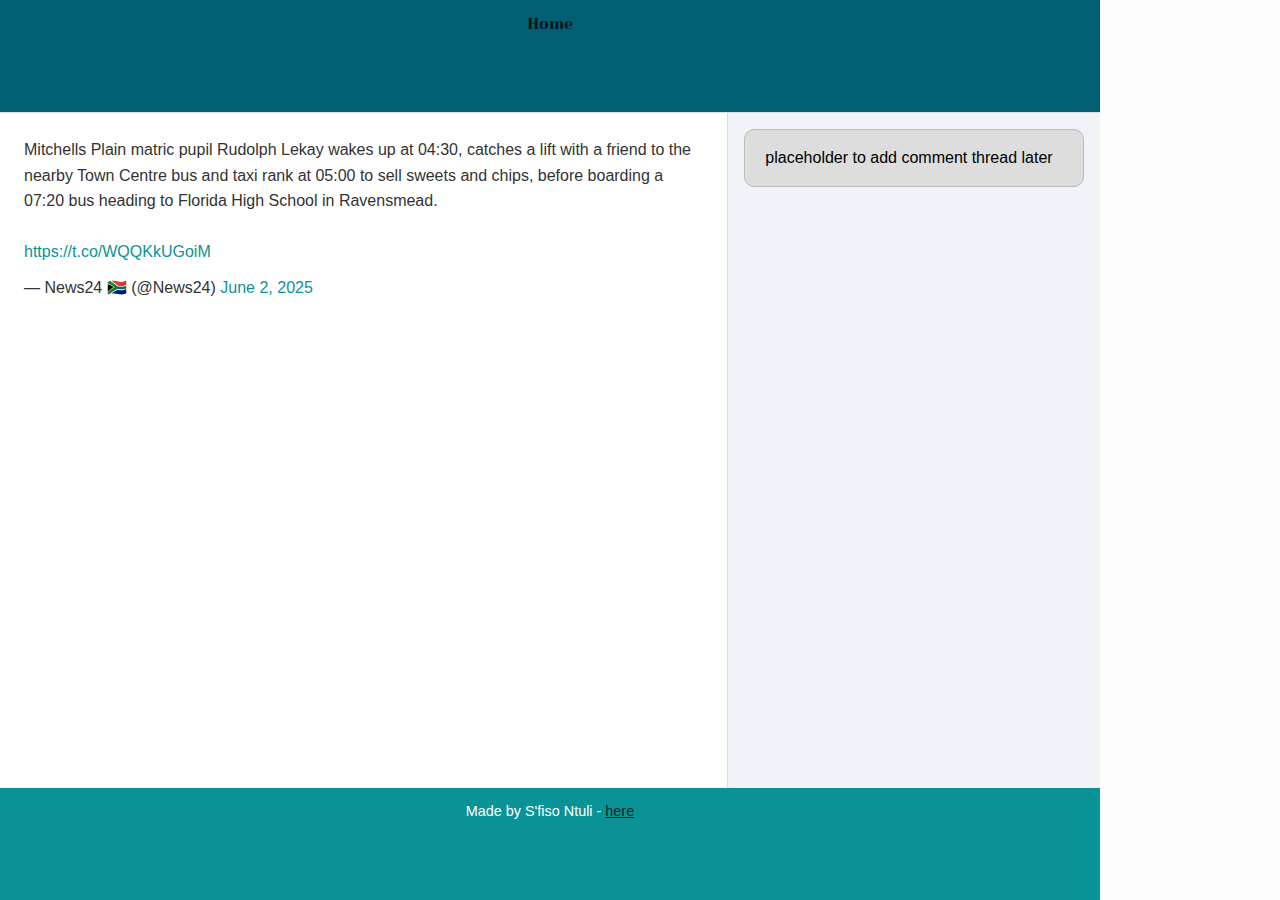
<file: css_basic/tweets.html>
<!DOCTYPE html>
<html lang="en">
<head>
    <meta charset="UTF-8">
    <meta name="viewport" content="width=device-width, initial-scale=1.0">
    <title>My Website</title>
    <link href="base.css" rel="stylesheet">
    <link href="styles.css" rel="stylesheet">
</head>
<body>
    <header>
        <nav>
            <ul>
                <li>
                    <a href="index.html">Home</a>   
                </li>
            </ul>
        </nav>
    </header>


    <main>
        <article>
            <blockquote class="twitter-tweet"><p lang="en" dir="ltr">Mitchells Plain matric pupil Rudolph Lekay wakes up at 04:30, catches a lift with a friend to the nearby Town Centre bus and taxi rank at 05:00 to sell sweets and chips, before boarding a 07:20 bus heading to Florida High School in Ravensmead.<br><br>&#13;<a href="https://t.co/WQQKkUGoiM">https://t.co/WQQKkUGoiM</a></p>&mdash; News24 🇿🇦 (@News24) <a href="https://twitter.com/News24/status/1929463534150140087?ref_src=twsrc%5Etfw">June 2, 2025</a></blockquote> <script async src="https://platform.twitter.com/widgets.js" charset="utf-8"></script>
            </article>
        <aside>
            <p>placeholder to add comment thread later</p>
        </aside>
    </main>

    <footer>
       <p>Made by S'fiso Ntuli - <a href="https://www.figma.com/design/3nsVzsbz1gXVK30Z7hfWJF/Ntulii?node-id=0-1&p=f&t=ziKVjLrxNURgHbsD-0" target="_blank">here</a></p>
    </footer>
    
    
</body>
</html>
</file>
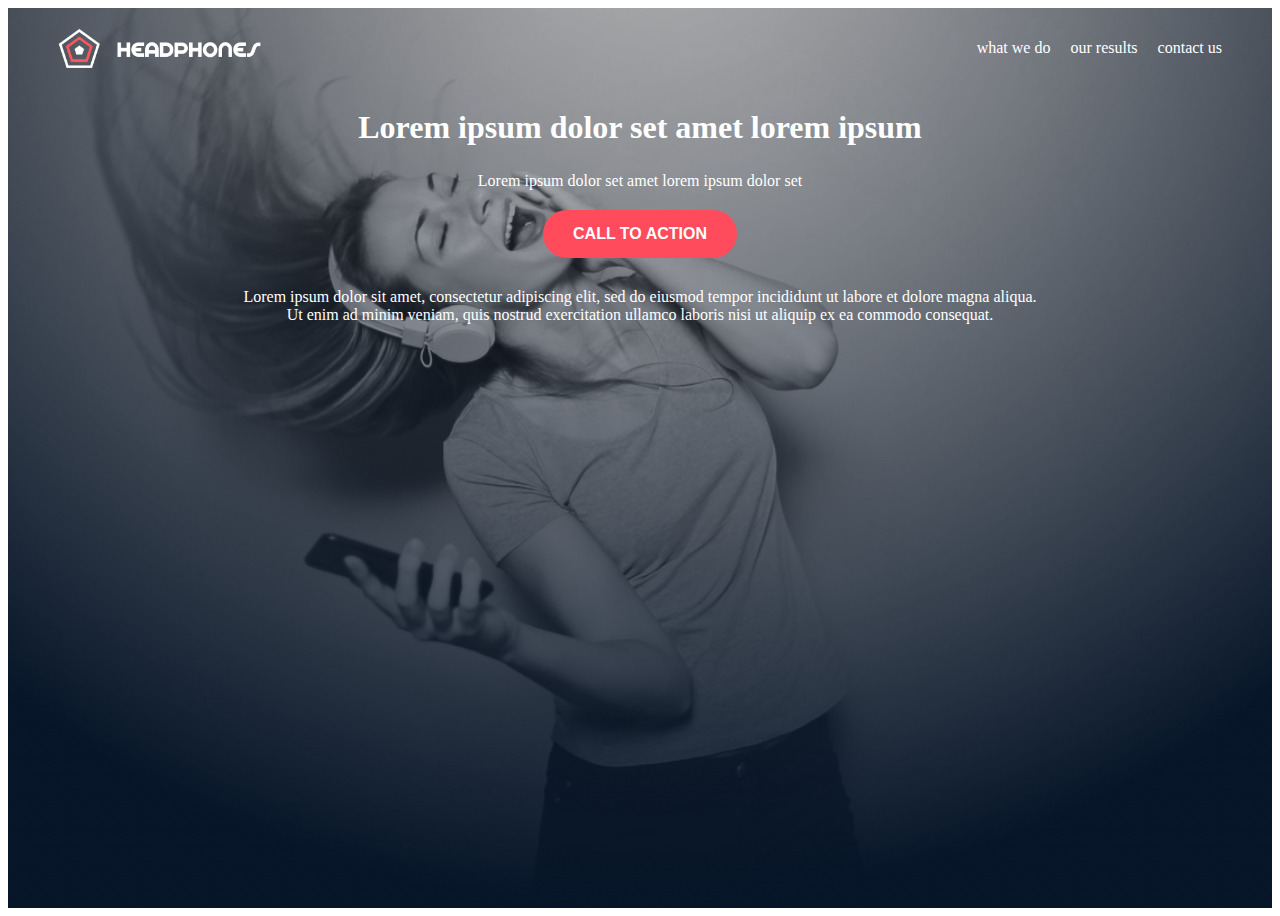
<file: headphones/1-index.html>
<!DOCTYPE html>
<html lang="en">
<head>
    <meta charset="UTF-8">
    <meta name="viewport" content="width=device-width, initial-scale=1.0">
    <title>Document</title>
    <link rel="stylesheet" href="1-styles.css">
</head>
<body>
    <div class="hero-piece">
    <div class="overlay">
        <header>
            <nav>
                <img src="../headphones/assets/logo_headphones.png" alt="logo" class="logo">
                <ul class="nav-links">
                    <li><a href="">what we do</a></li>
                    <li><a href="">our results</a></li>
                    <li><a href="">contact us</a></li>
                </ul>
            </nav>
            <div class="hero-content">
                <h1>Lorem ipsum dolor set amet lorem ipsum</h1>
                <p>Lorem ipsum dolor set amet lorem ipsum dolor set</p>
                <button>CALL TO ACTION</button>
                <div class="hero-text">
                    Lorem ipsum dolor sit amet, consectetur adipiscing elit, sed do eiusmod tempor incididunt ut labore et dolore magna aliqua. Ut enim ad minim veniam, quis nostrud exercitation ullamco laboris nisi ut aliquip ex ea commodo consequat.
                </div>
            </div>
        </header>
    </div>
</div>   
</body>
</html>
</file>
<file: css_basic/base.css>
/* Importing webfonts */
/* (If you're learning CSS, you should disregard that) */

@import url(https://fonts.googleapis.com/css?family=Yeseva+One);
@import url(https://fonts.googleapis.com/css?family=Josefin+Sans:400,700,700italic,400italic);


/* CSS reset rules */

html, body {
	height: 100%;
	min-height: 100%;
}
html, body, div, span, applet, object, iframe,
h1, h2, h3, h4, h5, h6, p, blockquote, pre,
a, abbr, acronym, address, big, cite, code,
del, dfn, img, ins, kbd, q, s, samp,
small, strike, sub, sup, tt, var,
b, u, i, center,
dl, dt, dd,
fieldset, form, label, legend,
table, caption, tbody, tfoot, thead, tr, th, td,
article, aside, canvas, details, embed, 
figure, figcaption, footer, header, hgroup, 
menu, nav, output, ruby, section, summary,
time, mark, audio, video {
	margin: 0;
	padding: 0;
	border: 0;
	font-size: 100%;
	font: inherit;
	vertical-align: baseline;
}
/* HTML5 display-role reset for older browsers */
article, aside, details, figcaption, figure, 
footer, header, hgroup, menu, nav, section {
	display: block;
}
body {
	line-height: 1;
}
blockquote, q {
	quotes: none;
}
blockquote:before, blockquote:after,
q:before, q:after {
	content: '';
	content: none;
}
table {
	border-collapse: collapse;
	border-spacing: 0;
}


/* Fonts and colors */

body {
	font-family: 'Josefin Sans', serif;
	color: rgba(0, 0, 0, 0.8);
}
h1, h2, h3, h4, h5, h6, header {
	font-family: 'Yeseva One', sans-serif;
}
article {
}
header {
	border-bottom: 1px solid rgb(221,221,221);
	transition: border-bottom-color 1s ease;
}
header a {
	color: rgba(0, 0, 0, 0.8);
}
aside {
	background: #FAFAFA;
}
aside p {
	border: 1px solid #bbb;
	background: #ddd;
	color: black;
}
footer a {
	color: rgba(0, 0, 0, 0.8);
}
a {
	color: #F80002;
}


/* Positioning and margins */

@media (min-width: 1100px) {
	body {
		width: 1100px;
		margin: 0 auto;
	}
}

article {
	padding: 50px 15px;
}
article > *:first-child {
	margin-top: 0;
}
aside {
	padding: 50px 15px;
}
header .right {
	float: right;
	margin: 0 10px 15px;
}


/* Header */
header {
	padding: 20px 0;
	height: 80px;
}
header ul {
	list-style: none;
	margin: 0;
	padding: 0;
}
header li {
	display: inline;
	vertical-align:middle;
}
header li:first-child {
	margin: 0;
}
header li a {
	margin: 0 10px;
}
header li.logo {
	font-size: 36px;
}
header a {
	text-decoration: none;
}


/* Aside */

aside p {
	border-radius: 10px;
	padding: 20px 20px;
}


/* Footer */

footer {
	padding: 5px 15px;
	height: 80px;
}


/* Text styles and margins */

p {
	margin-bottom: 15px;
}
h1 {
	font-size: 36px;
	margin: 40px 0 20px;
}
h2 {
	font-size: 32px;
	margin: 30px 0 15px;
}
h3 {
	font-size: 28px;
	margin: 25px 0 10px;
}
h4 {
	font-size: 20px;
	font-weight: bold;
	margin: 20px 0 10px;
}
h5 {
	font-size: 18px;
	font-weight: bold;
	margin: 15px 0 10px;
}
h6 {
	font-weight: bold;
	margin: 5px 0;
}

@media (max-width: 800px) {
  body.works_on_smartphone {
  	display: block;
  }
  body.works_on_smartphone main {
  	display: block;
  }
  header .right {
  	float: none;
  }
}
</file>
<file: css_basic/styles.css>
body {
  display: flex;
  flex-direction: column;
  margin: 0;
  height: 100vh;
  font-family: "Segoe UI", Tahoma, Geneva, Verdana, sans-serif;
  background-color: #fdfdfd;
  color: #333;
}

main {
  display: flex;
  flex-direction: row;
  flex: auto;
  background-color: #f9f9f9;
}

article {
  flex: 2;
  overflow-y: auto;
  padding: 1.5rem;
  border-right: 1px solid #ddd;
  background-color: #fff;
}

aside {
  flex: 1;
  overflow-y: auto;
  padding: 1rem;
  background-color: #f0f4f8;
}
header,
footer {
  background-color: #005f73;
  padding: 1rem;
  text-align: center;
  color: white;
}
header ul {
  list-style: none;
  display: flex;
  align-items: center;
  gap: 1.5rem;
  justify-content: center;
  margin: 0;
  padding: 0;
}
.logo {
  font-size: 2rem;
  font-weight: bold;
  margin-right: auto;
}
footer {
  font-size: 0.9rem;
  background-color: #0a9396;
}
article h1,
article h2 {
  color: #005f73;
}

article p {
  line-height: 1.6;
}

article a {
  color: #0a9396;
  text-decoration: none;
}
article a:hover {
  text-decoration: underline;
}
</file>
<file: headphones/1-styles.css>
.hero-piece {
    position: relative;
    background-image: url('../headphones/assets/headphones_hero_1.jpg');
    background-size: cover;
    background-position: center;
    height: 100vh;
    color: white;
    text-align: center;
}

.overlay {
    position: absolute;
    top: 0;
    left: 0;
    height: 100%;
    width: 100%;
    display: flex;
    flex-direction: column;
}

nav {
    display: flex;
    justify-content: space-between;
    align-items: center;
    padding: 20px 50px;
}

.nav-links {
    display: flex;
    gap: 20px;
    list-style-type: none;
    margin: 0;
    padding: 0;
}

.nav-links a {
    color: white;
    text-decoration: none;
    font-weight: 400;
}
.nav-links a:hover {
    color: #ff4b5c;
}

.logo {
    height: 40px;
}

.hero-content {
    flex: 1;
    display: flex;
    flex-direction: column;
    justify-content: center;
    align-items: center;
    padding: 0 20px;
}

.hero-content h1 {
    font-size: 2rem;
    margin-bottom: 10px;
}

.hero-content p {
    margin-bottom: 20px;
}

.hero-content button {
    background-color: #ff4b5c;
    border: none;
    color: white;
    font-weight: bold;
    padding: 15px 30px;
    font-size: 1rem;
    border-radius: 25px;
    cursor: pointer;
    transition: background-color 0.3s;
}

.hero-content button:hover {
    background-color: #e03b4a;
}

.hero-text {
    margin-top: 30px;
    max-width: 800px;
    font-size: 1rem;
}
</file>
